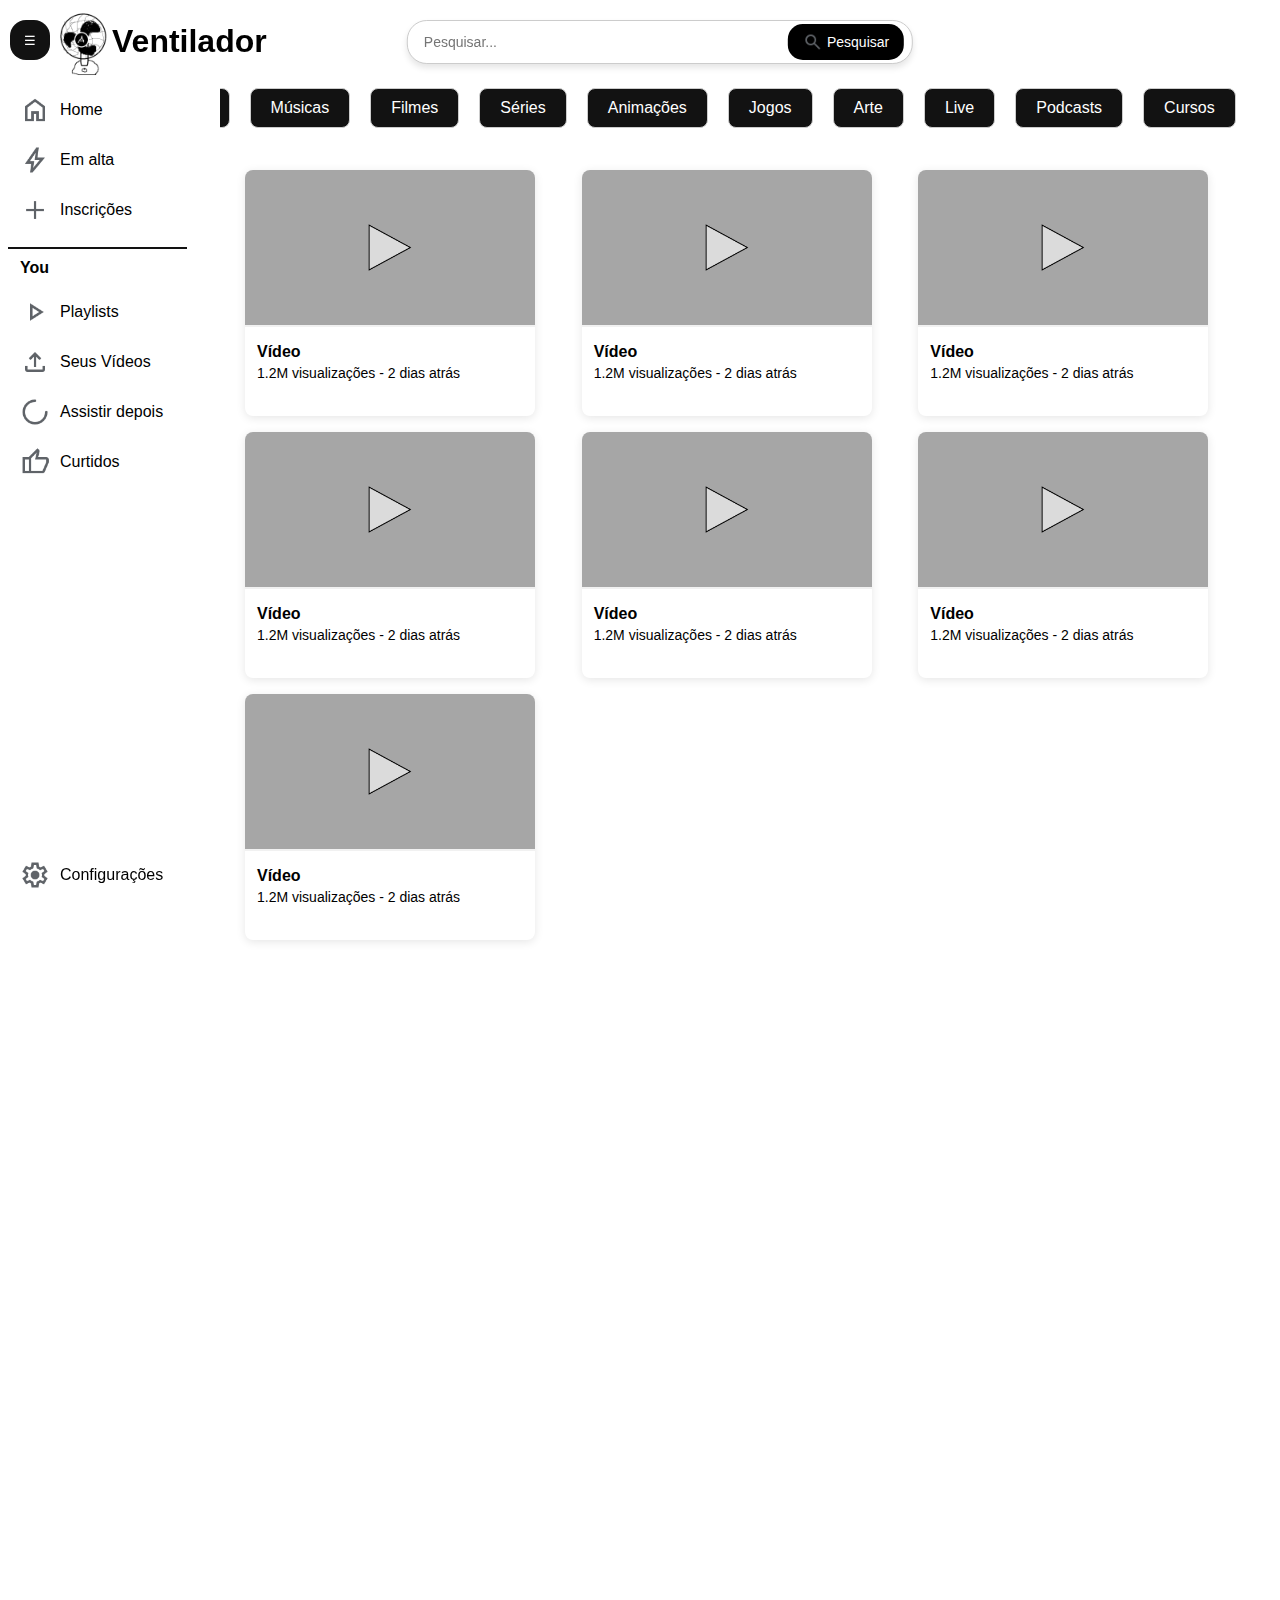
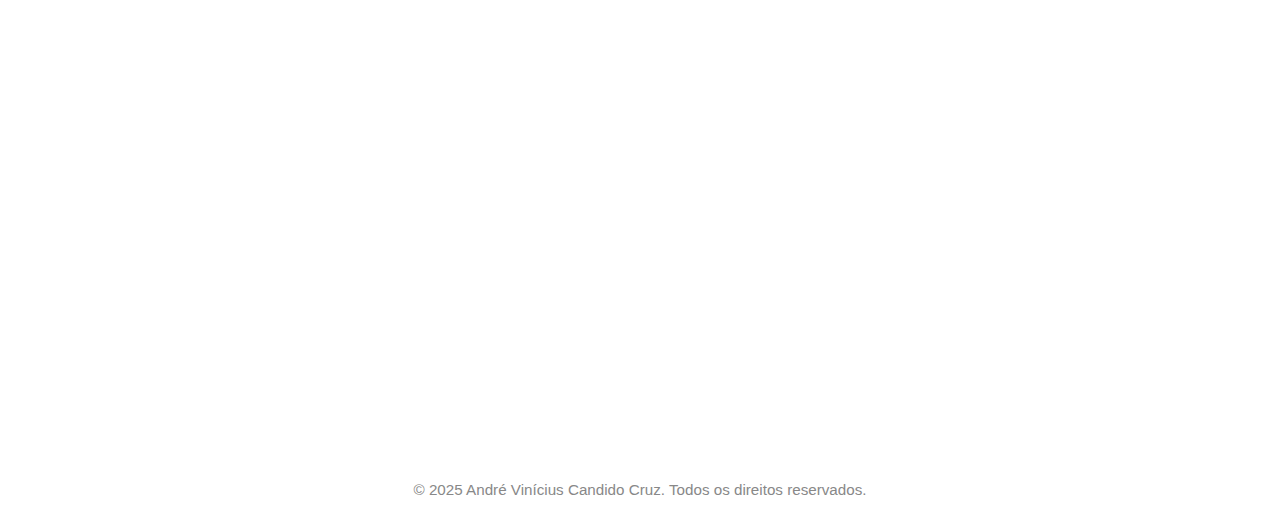
<file: index.html>
<!DOCTYPE html>
<html lang="pt-br">
<head>
    <meta charset="UTF-8">
    <meta name="description" content="Website com modo claro/escuro e filtragem de vídeos">
    <meta name="viewport" content="width=device-width, initial-scale=1.0, maximum-scale=1.0, user-scalable=no">
    <link rel="icon" href="img/logo.png" type="image/x-icon">
    <link rel="stylesheet" href="style.css">
    <title>Ventilador</title>
</head>
<body>
    <div class="container">
        <header>
            <button id="nav-toggle" aria-label="Ocultar/Mostrar Menu">☰</button>
            <a href="index.html">
                <img class="logo" id="logo" src="img/logo.png" alt="Logo Ventilador">
            </a>
            <h1 class="title" id="page-title">
                <a href="index.html">Ventilador</a>
            </h1>
            <div class="search-container">
                <input type="text" placeholder="Pesquisar..." name="search" aria-label="Pesquisar">
                <button type="submit" aria-label="Pesquisar">
                    <img src="img/search.png" alt="Pesquisar">
                    Pesquisar
                </button>
            </div>
            <div class="buttons-container">
                <div class="but1">
                    <button id="theme-toggle" onclick="toggleTheme()" aria-label="Alternar tema">
                        <img class="th" src="img/theme.png" alt="Modo Escuro" />
                    </button>
                </div>
                <div class="k2">
                    <a href="pages/singout.html">
                        <button type="button" class="botton2">
                            <img src="img/account.png" alt="Conta">Registrar-se
                        </button>
                    </a>
                </div>
                <div class="k">
                    <a href="pages/singin.html">
                        <button type="button" class="botton">
                            <img src="img/account.png" alt="Conta">Entrar
                        </button>
                    </a>
                </div>
            </div>
        </header>
    </div>

    <aside class="sidebar">
        <ul>
            <li><a href="index.html"><img src="img/home.png" class="sidebar-logo" alt="Home">Home</a></li>
            <li><a href="pages/alta.html"><img src="img/light.png" class="sidebar-logo" alt="Em alta">Em alta</a></li>
            <li><a href="pages/sub.html"><img src="img/add.png" class="sidebar-logo" alt="Inscrições">Inscrições</a></li>
            <li><h1 class="you"></h1><strong>You</strong></li>
            <li><a href="pages/playlist.html"><img src="img/play.png" class="sidebar-logo" alt="Playlists">Playlists</a></li>
            <li><a href="pages/videos.html"><img src="img/up.png" class="sidebar-logo" alt="Seus Vídeos">Seus Vídeos</a></li>
            <li><a href="pages/watch-later.html"><img src="img/recar.png" class="sidebar-logo" alt="Assistir depois">Assistir depois</a></li>
            <li><a href="pages/like.html"><img src="img/like.png" class="sidebar-logo" alt="Vídeos Curtidos">Curtidos</a></li>
            <li class="confi"><a href="pages/config.html"><img src="img/settings.png" class="sidebar-logo" alt="Configurações">Configurações</a></li>
        </ul>
    </aside>

    <main class="main-content">
        <div class="co">
            <nav class="buttons-container1" aria-label="Categorias de vídeo">
                <button class="filter-btn" data-filter="all">Todos</button>
                <button class="filter-btn" data-filter="category1">Músicas</button>
                <button class="filter-btn" data-filter="category2">Filmes</button>
                <button class="filter-btn" data-filter="category4">Séries</button>
                <button class="filter-btn" data-filter="category5">Animações</button>
                <button class="filter-btn" data-filter="category6">Jogos</button>
                <button class="filter-btn" data-filter="category7">Arte</button>
                <button class="filter-btn" data-filter="category8">Live</button>
                <button class="filter-btn" data-filter="category9">Podcasts</button>
                <button class="filter-btn" data-filter="category10">Cursos</button>
            </nav>
            <section class="video-container" aria-label="Lista de vídeos">
                <!-- Exemplo de vídeo, repita ou gere dinamicamente -->
                <div class="video-item category1">
                    <a href="index.html">
                        <img src="img/thumb.png" alt="Miniatura do vídeo" class="thumbnail">
                        <div class="video-info">
                            <h3 class="video-title">Vídeo</h3>
                            <p class="video-details">1.2M visualizações - 2 dias atrás</p>
                        </div>
                    </a>
                </div>
                <div class="video-item category1">
                    <a href="index.html">
                        <img src="img/thumb.png" alt="Miniatura do vídeo" class="thumbnail">
                        <div class="video-info">
                            <h3 class="video-title">Vídeo</h3>
                            <p class="video-details">1.2M visualizações - 2 dias atrás</p>
                        </div>
                    </a>
                </div>
                <div class="video-item category2">
                    <a href="index.html">
                        <img src="img/thumb.png" alt="Miniatura do vídeo" class="thumbnail">
                        <div class="video-info">
                            <h3 class="video-title">Vídeo</h3>
                            <p class="video-details">1.2M visualizações - 2 dias atrás</p>
                        </div>
                    </a>
                </div>
                <div class="video-item category5">
                    <a href="index.html">
                        <img src="img/thumb.png" alt="Miniatura do vídeo" class="thumbnail">
                        <div class="video-info">
                            <h3 class="video-title">Vídeo</h3>
                            <p class="video-details">1.2M visualizações - 2 dias atrás</p>
                        </div>
                    </a>
                </div>
                <div class="video-item category1">
                    <a href="index.html">
                        <img src="img/thumb.png" alt="Miniatura do vídeo" class="thumbnail">
                        <div class="video-info">
                            <h3 class="video-title">Vídeo</h3>
                            <p class="video-details">1.2M visualizações - 2 dias atrás</p>
                        </div>
                    </a>
                </div>
                <div class="video-item category5">
                    <a href="index.html">
                        <img src="img/thumb.png" alt="Miniatura do vídeo" class="thumbnail">
                        <div class="video-info">
                            <h3 class="video-title">Vídeo</h3>
                            <p class="video-details">1.2M visualizações - 2 dias atrás</p>
                        </div>
                    </a>
                </div>
                <div class="video-item category6">
                    <a href="index.html">
                        <img src="img/thumb.png" alt="Miniatura do vídeo" class="thumbnail">
                        <div class="video-info">
                            <h3 class="video-title">Vídeo</h3>
                            <p class="video-details">1.2M visualizações - 2 dias atrás</p>
                        </div>
                    </a>
                </div>
            </section>
        </div>
    </main>

    <footer style="text-align:center; padding:16px 0; color:#888; font-size:0.95rem;">
        © 2025 André Vinícius Candido Cruz. Todos os direitos reservados.
    </footer>

    <script src="script.js"></script>
</body>
</html>
</file>
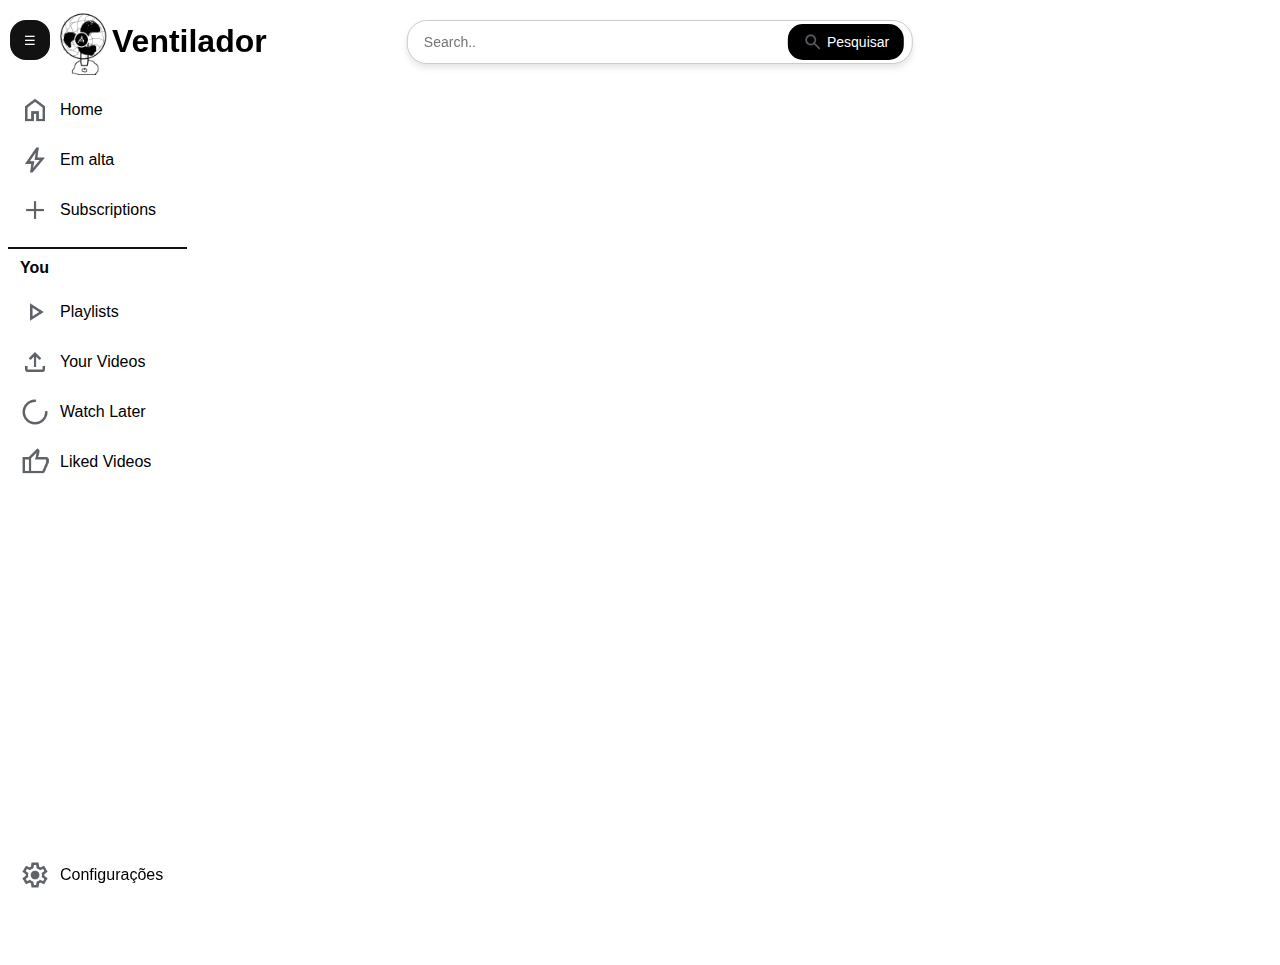
<file: pages/alta.html>
<!DOCTYPE html>
<html lang="ptbr">
<head>
    <meta charset="UTF-8">
    <script src="../script.js" defer></script>
    <meta name="viewport" content="width=device-width, initial-scale=1.0, maximum-scale=1.0, user-scalable=no">
    <link rel="icon" href="../img/logo.png" type="image/x-icon">
    <link rel="stylesheet" href="../style.css">
    <title>Ventilador</title>
</head>
<body>
      
    <div class="container">

    <header>
        <button id="nav-toggle" aria-label="Ocultar/Mostrar Menu">☰</button>
        <a class="y" href="../index.html">
        <img class="logo" id="logo" href="../img/logo.png" alt="logo">
        </a>
        <h1 class="title" id="page-title"><a href="../index.html">Ventilador</a></h1>

        <div class="search-container">
            <input type="text" placeholder="Search.." name="search">
            <button type="submit">
                <img src="../img/search.png">Pesquisar</button>
        </div>
        <div class="buttons-container">
            <div class="but1">
                <button id="theme-toggle" onclick="toggleTheme()">
                    <img class="th" src="../img/theme.png" alt="Modo Escuro" />
                </button>
            </div> 
            <div class="k2">
                <a href="singout.html">
                    <button type="button" class="botton2">
                        <img src="../img/account.png" alt="Conta">Registrar-se
                    </button>
                </a>
        </div>
        <div class="k">
            <button  type="button" class="botton">
                <a href="singin.html">            
                <img src="../img/account.png" alt="Conta"> Entrar
                </a>
            </button>
        </div>
        </div>
    </header>
    </div>

    <div class="sidebar">
        <ul>
            <li><a href="../index.html">
                <img src="../img/home.png" class="sidebar-logo">
                Home</a></li>

            <li><a href="alta.html">
                <img src="../img/light.png" class="sidebar-logo">
                Em alta</a></li>

            <li><a href="sub.html">
                <img src="../img/add.png" class="sidebar-logo">
                Subscriptions</a></li>

            <li><h1 class="you"></h1><strong>
                You</strong></li>

            <li><a href="playlist.html">
                <img src="../img/play.png" class="sidebar-logo">
                Playlists</a></li>

            <li><a href="videos.html">
                <img src="../img/up.png" class="sidebar-logo">
                Your Videos</a></li>

            <li><a href="watch-later.html">
                <img src="../img/recar.png" class="sidebar-logo">
                Watch Later</a></li>

            <li><a href="like.html">
                <img src="../img/like.png" class="sidebar-logo">
                Liked Videos</a></li>

            <li class="confi"><a href="config.html">
                <img src="../img/settings.png" class="sidebar-logo" alt="config">
                Configurações
            </a></li>
        </ul>
    </div>
    <script src="../script2.js" defer></script>
</body>
</file>
<file: style.css>
* {
    margin: 0;
}

:root {
    --color-light: #ffffff;
    --color-dark: #121212;
    --color-hover: #777;
    --color-border: #ccc;
}

body {
    font-size: 16px;
    font-family: Arial, sans-serif;
    margin: 0;
    height: 100vh;
    justify-content: center;
    background-color: var(--color-light);
    color: black;
    transition: background-color 0.3s ease, color 0.3s ease;
    padding-top: 65px;
}

body.dark-mode {
    transition: background-color 0.3s ease, color 0.3s ease;
    background-color: var(--color-dark);
    color: var(--color-light);
}

body.dark-mode .title {
    background-color: #121212;
    color: #ffffff;
    position: relative;
    top: 4px;
    text-align: center;
}

h1, a {
    color: inherit;
}

body.dark-mode h1 {
    color: #ffffff;
}

body.loading {
    background-color: #fff;
    color: black;
}

body.dark-mode button {
    background-color: #555;
    color: white;
}

body.dark-mode button:hover {
    background-color: #777;
}

body.dark-mode .container {
    background-color: #333;
}

body.dark-mode header,
body.dark-mode .sidebar {
    background-color: #121212;
}

body.dark-mode .sidebar a {
    color: white;
}

body.dark-mode .sidebar a:hover {
    background-color: #555;
}

body.dark-mode .main-content {
    background-color: #1f1f1f;
}

body.dark-mode .search-container {
    background-color: var(--color-dark);
    border: 1px solid var(--color-light);
}

body .search-container input[type="text"] {
    background-color: white;
    color: var(--color-dark);
    border: none;
}


body.dark-mode .search-container input[type="text"] {
    background-color: #0e0d0d00;
    color: white;
    border: none;
}

body.dark-mode .search-container input[type="text"]:focus,

body.dark-mode .search-container input[type="text"] {
    background-color: #33333300;
    color: white;
    border: none;
}

body.dark-mode .search-container input[type="text"]:focus,
body .search-container input[type="text"]:focus {
    outline: none;
}

body.dark-mode .you {
    border-top: 2px solid #ffffff;
}

body.dark-mode .video-item {
    background-color: #2a2a2a;
    border: 1px solid #333;
    color: white;
    background-color: #2a2a2a;
    border-bottom: none;
}

body.dark-mode .video-item a {
    color: white;
    text-decoration: none;
}

body.dark-mode .thumbnail {
    filter: brightness(0.7);
}

body.dark-mode .video-title {
    color: #f1f1f1;
}

body.dark-mode .video-details {
    color: #b0b0b0;
    border: none;
}

body.dark-mode .botton:hover,
body.dark-mode .botton2:hover {
    background-color: #555;
    transform: scale(1.05);
}

body.dark #theme-toggle {
    background-color: #121212;
}

body.dark #theme-toggle:hover {
    background-color: #555;
}

body.dark-mode .filter-btn {
    background-color: #000000; /* Fundo mais escuro para o botão */
    color: rgb(255, 255, 255);           /* Texto branco para contraste */
}

body.dark-mode .filter-btn:hover {
    background-color: #777; /* Fundo mais claro no hover */
}


.but1 {
    margin-top: 3px;
    width: 38px;
    height: auto;
    display: inline-block;
}

#theme-toggle {
    border-radius: 20px;
    background: none;
    border: none;
    padding: 0;
    cursor: pointer;
}

#theme-toggle:hover {
    background-color: #e0e0e0;
}

#theme-toggle img.th {
    width: 100%;
    height: auto;
    display: block;
}

.container,
header {
    display: flex;
    height: 60px;
    padding: 10px 20px;
    position: fixed;
    top: 0;
    left: 0;
    width: 100%;
    background-color: white;
    z-index: 1000;
}

.logo {
    margin-left: 16%;
    margin-top: -15px;
    vertical-align: middle;
    width: 100px;
    height: auto;
}

.sidebar {
    width: 180px;
    height: 100vh;
    background-color: white;
    position: fixed;
    padding: 20px 20px 0;
    left: 0;
}

.sidebar ul {
    list-style: none;
    padding: 0;
}

.sidebar ul li {
    padding: 10px 0;
}

.sidebar ul li a {
    display: flex;
    align-items: center;
    text-decoration: none;
    color: black;
}

.sidebar-logo {
    width: 30px;
    height: auto;
    margin-right: 10px;
}

.sidebar-text {
    font-size: 16px;
    line-height: 30px;
}

.sidebar ul li a:hover {
    background-color: #e0e0e0;
    border-radius: 15px;
    padding: 10px;
}

.title a {
    position: relative;
    top: 3px;
    margin: 0;
    padding: 10px 0;
    z-index: 100;
    text-decoration: none;
    text-align: center;
}

.search-container {
    display: flex;
    align-items: center;
    background-color: var(--color-light);
    border: 1px solid var(--color-border);
    border-radius: 20px;
    padding: 3px 8px;
    box-shadow: 0 4px 6px rgba(0, 0, 0, 0.1);
    width: 37%;
    position: absolute;
    top: 20px;
    left: 50%;
    transform: translateX(-50%);
}

.search-container input[type="text"] {
    background-color: var(--color-light);
    color: black;
    border: none;
    padding: 8px;
    font-size: 14px;
    box-sizing: border-box;
    outline: none;
}

.search-container button {
    margin-left: auto;
    background-color: #000000;
    display: flex;
    align-items: center;
    color: #fff;
    border: none;
    padding: 8px 15px;
    border-radius: 15px;
    font-size: 14px;
    cursor: pointer;
}

.search-container img {
    width: 20px;
    margin-right: 4px;
}

.search-container button:hover {
    background-color: #e0e0e0;
}

.you {
    border-top: 2px solid #121212;
    margin-left: -12px;
    width: calc(100% - 1px);
    padding-top: 10px;
    margin-top: 2px;
}

.confi {
    margin-top: 200px;
    position: fixed;
    bottom: 0;
}

.ti {
    top: -17px;
}

p {
    border-bottom: 2px solid #ccc;
}

.buttons-container {
    display: flex;
    gap: 20px;
    margin-top: 10px;
    justify-content: center;
    width: 100%;
    margin-left: 1180px;
}

.botton,
.botton2 {
    text-decoration: none;
    background-color: #f0f0f0;
    color: #ffffff;
    border: none;
    padding: 10px 15px;
    border-radius: 15px;
    font-size: 14px;
    cursor: pointer;
    display: flex;
    align-items: center;
    justify-content: center;
    transition: all 0.3s ease;
}

.botton2 {
    background-color: transparent;
    color: #000000;
    border: 1px solid #000000;
}

.botton img,
.botton2 img {
    width: 20px;
    margin-right: 8px;
}

.botton:hover,
.botton2:hover {
    background-color: #e0e0e0;
    transform: scale(1.05);
}

.k a {
    color: #ffffff;
    display: flex;
    top: 10;
    text-decoration: none;
}

.k2 a {
    display: flex;
    color: #000000;
    top: 2;
    text-decoration: none;
}

.main-content {
    transition: padding-left 0.3s ease;
    padding-left: 20px;
    padding-right: 20px;
    margin-left: 205px;
    background-color: #f4f4f400;
    height: 2000px;
    box-sizing: border-box;
    width: calc(100% - 176px - 30px);
    overflow: hidden;
}

.video-container {
    display: grid;
    grid-template-columns: repeat(auto-fill, minmax(290px, 1fr)); /* Largura mínima de 290px por vídeo */
    gap: 16px; /* Espaço entre os vídeos */
    margin-top: 22px;
    padding: 20px;
    box-sizing: border-box; /* Para garantir que o padding não afete a largura total */
}

.video-item {
    width: 290px;
    height: 246px;
    background-color: #fff;
    margin: 0;
    padding: 0;
    border-radius: 8px;
    overflow: hidden;
    box-shadow: 0 2px 10px rgba(0, 0, 0, 0.1);
}

.thumbnail {
    width: 100%;
    height: 63%;
    border-bottom: 2px solid #f1f1f1;
}

.video-info {
    padding: 12px;
}

.video-title {
    margin-top: 10px;
    font-size: 16px;
    font-weight: bold;
    margin: 0;
    color: #000000;
}

.video-details {
    font-size: 14px;
    margin-top: 4px;
    border: none;
}

#page-title {
    color: white;
    text-align: center;
    margin-top: 10px;
    margin-left: -8px;
    margin-bottom: 20px;
}

body.dark-mode header {
    background-color: #121212;
}

.th {
    width: 30px;
    height: auto;
}

a {
    color: black;
    text-decoration: none;
}

a:visited {
    color: black;
    text-decoration: none;
}

body.dark-mode a {
    color: white;
}

body.dark-mode a:visited {
    color: white;
}

body.dark-mode button,
body.dark-mode .botton,
body.dark-mode .botton2 {
    background-color: #000000;
    color: #ffffff;
    border: 1px solid #ffffff;
}

.buttons-container1 {
    margin-left: -10%;
    margin-top: 23px;
    display: flex;
    justify-content: center;
    gap: 20px;
    margin-bottom: 20px; /* Distância entre os botões e os vídeos */
}

.filter-btn {
    padding: 10px 20px;
    background-color: var(--color-dark);
    color: var(--color-light);
    border: 1px solid var(--color-border);
    border-radius: 8px;
    cursor: pointer;
    font-size: 16px;
    transition: background-color 0.3s ease;
}

.filter-btn:hover {
    background-color: var(--color-hover);
}

/* Navigation Toggle Button */
#nav-toggle {
    position: absolute;
    top: 20px;
    left: 10px;
    background-color: var(--color-dark);
    color: var(--color-light);
    border: none;
    border-radius: 40%;
    width: 40px;
    height: 40px;
    cursor: pointer;
    display: flex;
    align-items: center;
    justify-content: center;
    transition: background-color 0.3s ease;
}

#nav-toggle:hover {
    background-color: var(--color-hover);
}

body.dark-mode #nav-toggle {
    background-color: var(--color-light);
    color: var(--color-dark);
}

/* Sidebar Hidden */
.sidebar.hidden {
    transform: translateX(-100%);
    transition: transform 0.3s ease;
}

.sidebar.hidden ~ .main-content {
    padding-left: 0; /* Retira o espaçamento da esquerda */
    width: 100%;
    margin-left: 0; /* Ajusta o margin para alinhar corretamente */
}

body.dark-mode .main-content {
    padding-left: 0;
}

.main-content.dark-mode .video-item {
    margin-bottom: 20px; /* Ajusta a margem inferior entre os vídeos */
}

@media (max-width: 768px) {
    .video-container {
        grid-template-columns: repeat(auto-fill, minmax(240px, 1fr)); /* Menor largura em telas pequenas */
    }
}

/* Para garantir que o layout não quebre em telas muito pequenas */
@media (max-width: 480px) {
    .video-container {
        grid-template-columns: 1fr; /* Um item por linha em telas muito pequenas */
    }
}
</file>
